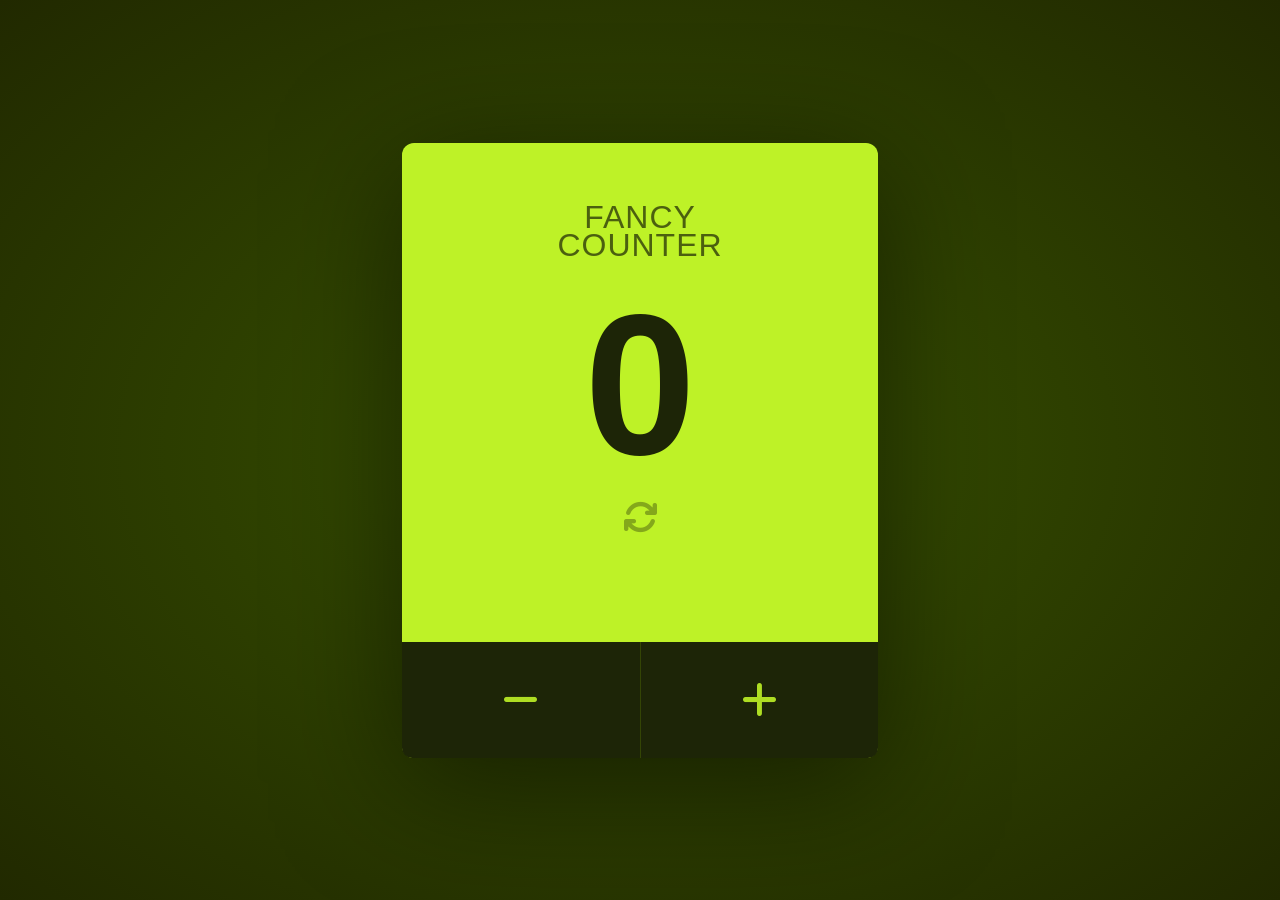
<file: index.html>
<!DOCTYPE html>
<html lang="en">
<head>
    <meta charset="UTF-8">
    <meta name="viewport" content="width=device-width, initial-scale=1.0">
    <title>Fancy Counter</title>
  <link rel="stylesheet" href="https://cdnjs.cloudflare.com/ajax/libs/font-awesome/6.4.2/css/all.min.css" integrity="sha512-z3gLpd7yknf1YoNbCzqRKc4qyor8gaKU1qmn+CShxbuBusANI9QpRohGBreCFkKxLhei6S9CQXFEbbKuqLg0DA==" crossorigin="anonymous" referrerpolicy="no-referrer" />
    <link rel="stylesheet" href="style.css">
</head>
<body>
    <div class="counter">
        <h1 class="counter__title">Fancy Counter</h1>
        <span class="counter__value">0</span>
        <button class="counter__reset-button">
            <i class="fa-solid fa-arrows-rotate counter__reset-icon"></i>
        </button>
        <div class="counter__buttons">
            <button class="counter__button counter__button--decrease">
                <i class="fa-solid fa-minus counter__icon counter__icon--minus"></i>
            </button>
                 <button class="counter__button counter__button--increase">
                <i class="fa-solid fa-plus counter__icon counter__icon--plus"></i>
            </button>
        </div>

    </div>
    <script src="script.js"></script>
</body>
</html>
</file>
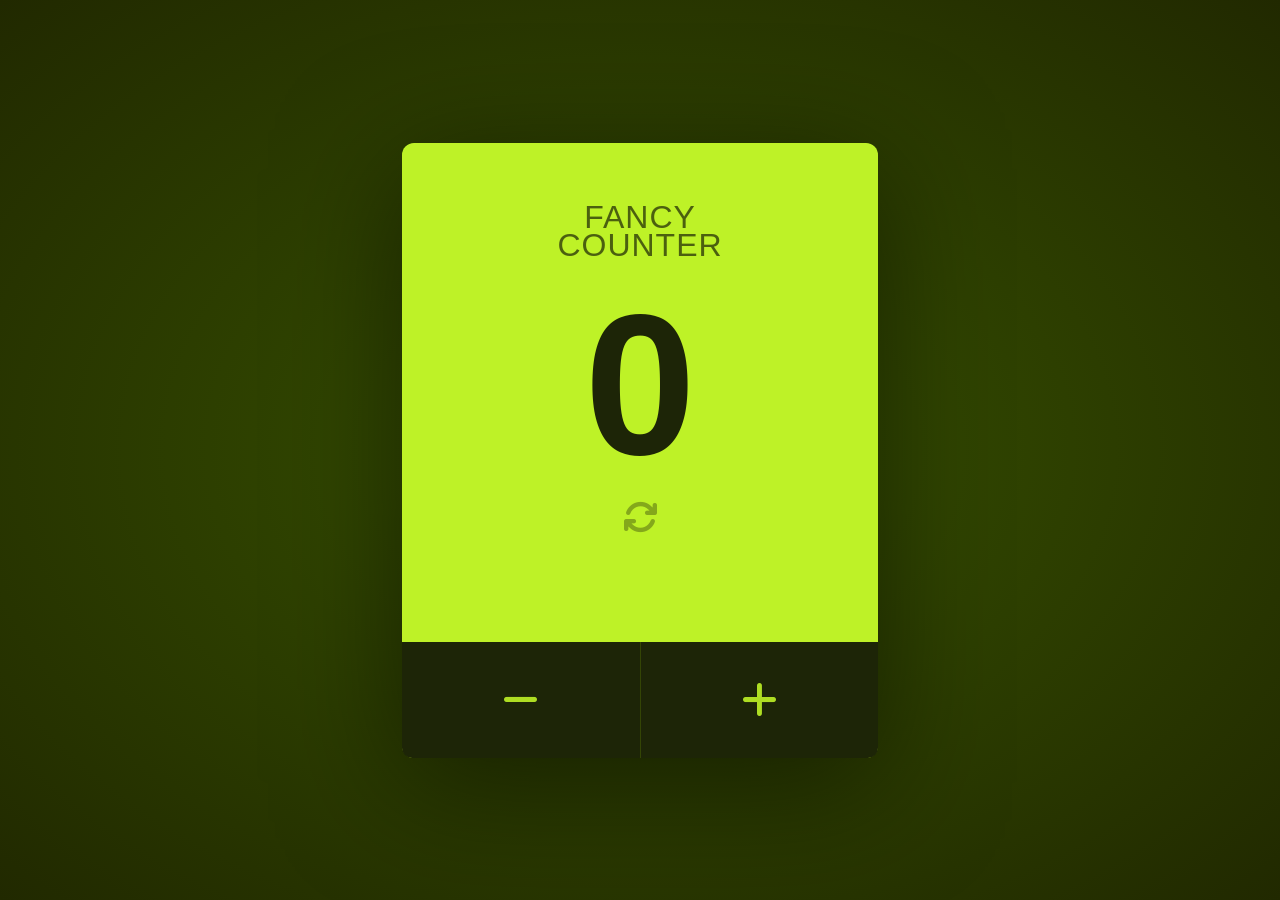
<file: pro/index.html>
<!DOCTYPE html>
<html lang="en">
<head>
    <meta charset="UTF-8">
    <meta name="viewport" content="width=device-width, initial-scale=1.0">
    <title>Fancy Counter</title>
  <link rel="stylesheet" href="https://cdnjs.cloudflare.com/ajax/libs/font-awesome/6.4.2/css/all.min.css" integrity="sha512-z3gLpd7yknf1YoNbCzqRKc4qyor8gaKU1qmn+CShxbuBusANI9QpRohGBreCFkKxLhei6S9CQXFEbbKuqLg0DA==" crossorigin="anonymous" referrerpolicy="no-referrer" />
    <link rel="stylesheet" href="style.css">
</head>
<body>
    <div class="counter">
        <h1 class="counter__title">Fancy Counter</h1>
        <span class="counter__value">0</span>
        <p class="counter__message" style="display: none;"></p>
        <button class="counter__reset-button">
            <i class="fa-solid fa-arrows-rotate counter__reset-icon"></i>
        </button>
        <div class="counter__buttons">
            <button class="counter__button counter__button--decrease">
                <i class="fa-solid fa-minus counter__icon counter__icon--minus"></i>
            </button>
                 <button class="counter__button counter__button--increase">
                <i class="fa-solid fa-plus counter__icon counter__icon--plus"></i>
            </button>
        </div>

    </div>
    <script src="script.js"></script>
</body>
</html>
</file>
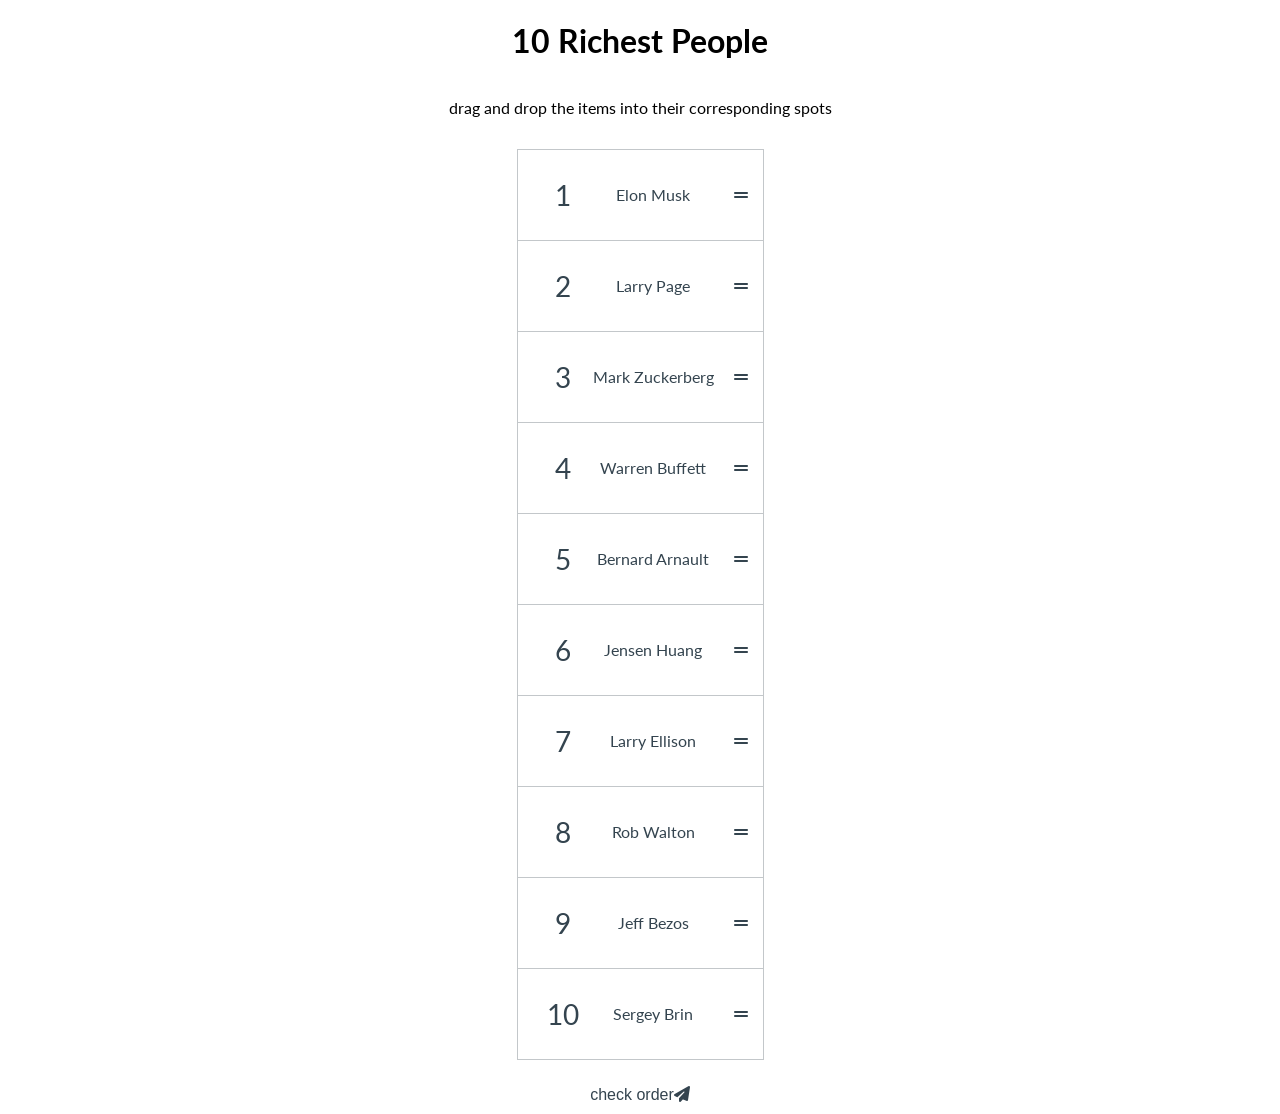
<file: Projects_2/project1/project2/index.html>
<!DOCTYPE html>
<html lang="en">
<head>
    <meta charset="UTF-8">
    <meta name="viewport" content="width=device-width, initial-scale=1.0">
    <title>DOM Project</title>
  <link rel="stylesheet" href="https://cdnjs.cloudflare.com/ajax/libs/font-awesome/6.4.2/css/all.min.css" integrity="sha512-z3gLpd7yknf1YoNbCzqRKc4qyor8gaKU1qmn+CShxbuBusANI9QpRohGBreCFkKxLhei6S9CQXFEbbKuqLg0DA==" crossorigin="anonymous" referrerpolicy="no-referrer" />
    <link rel="stylesheet" href="style.css">
</head>
<body>
    <h1>10 Richest People</h1>
    <p>drag and drop the items into their corresponding spots</p>
    <ul class="draggable-list" id="draggable-list"></ul>
    <button class="check-btn" id="Check">
    check order<i class="fa-solid fa-paper-plane"></i>
    </button>
    <script src="script.js"></script>
</body>
</html>
</file>
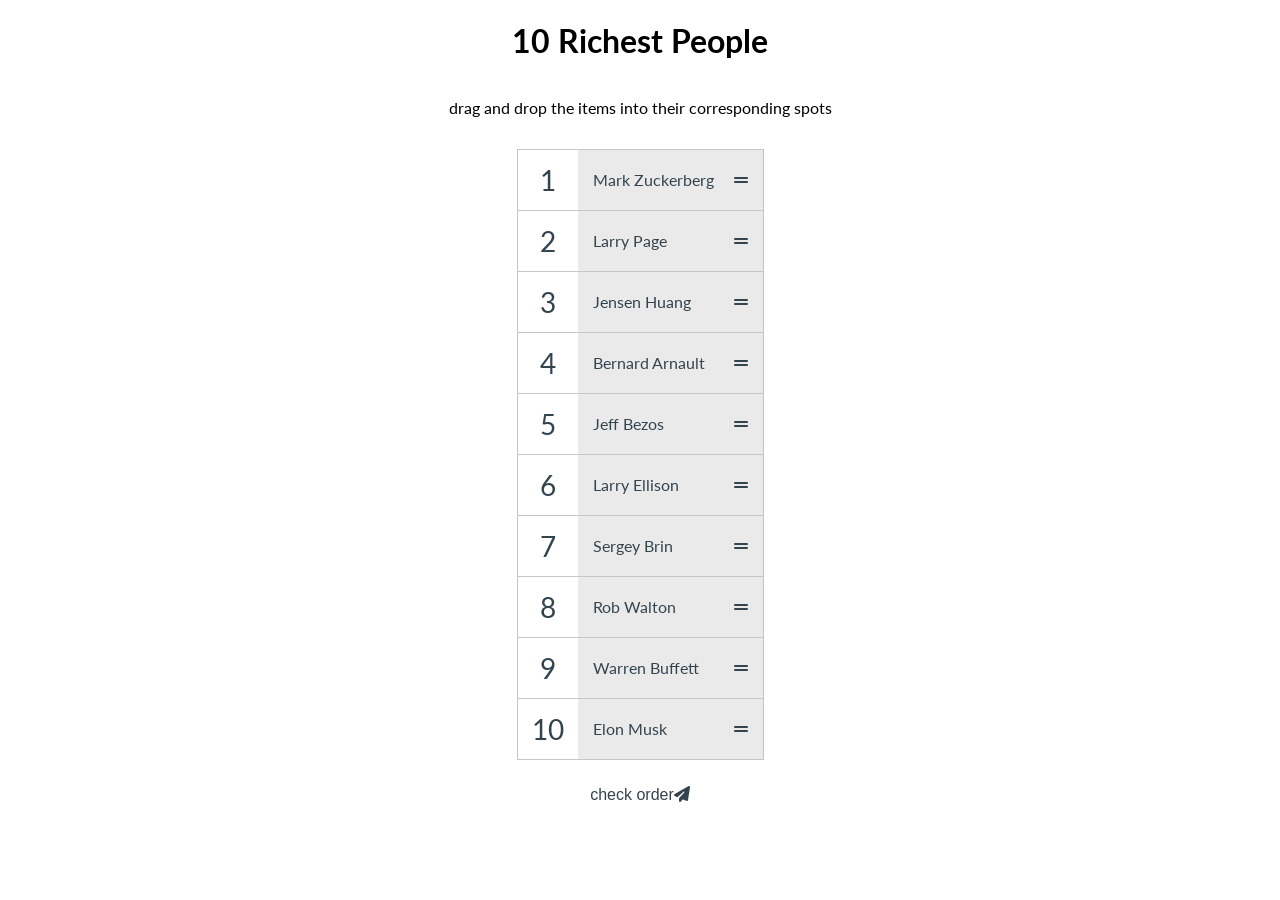
<file: Projects_2/project1/dom.html>
<!DOCTYPE html>
<html lang="en">
<head>
    <meta charset="UTF-8">
    <meta name="viewport" content="width=device-width, initial-scale=1.0">
    <title>DOM Project</title>
  <link rel="stylesheet" href="https://cdnjs.cloudflare.com/ajax/libs/font-awesome/6.4.2/css/all.min.css" integrity="sha512-z3gLpd7yknf1YoNbCzqRKc4qyor8gaKU1qmn+CShxbuBusANI9QpRohGBreCFkKxLhei6S9CQXFEbbKuqLg0DA==" crossorigin="anonymous" referrerpolicy="no-referrer" />
    <link rel="stylesheet" href="dom.css">
</head>
<body>
    <h1>10 Richest People</h1>
    <p>drag and drop the items into their corresponding spots</p>
    <ul class="draggable-list" id="draggable-list"></ul>
    <button class="check-btn" id="Check">
    check order<i class="fa-solid fa-paper-plane"></i>
    </button>
    <script src="dom.js"></script>
</body>
</html>
</file>
<file: style.css>
*{
    margin:0 ;
    padding: 0;
    box-sizing: border-box;
}
body{
    font-family: "Inter", sans-serif;
    height: 100vh;
    background-image: radial-gradient(ellipse, #385300, #212900) ;
    display: flex;
    justify-content:center ;
    align-items: center;
}
button{
    all: unset;
}
.counter{
    background-color: #bef227;
    width: 476px;
    height: 615px;
    border-radius: 12px;
    box-shadow: 0 25px 121px rgba(0, 0, 0, 0.5) ;
    display: flex;
    flex-direction: column;
    align-items: center;
}
.counter__value{
    color: #1d2507;
    font-size: 200px;
    font-weight: 600;
    margin-top: 10px;

}
.counter__title{
    opacity: 0.6;
    text-transform: uppercase;
    letter-spacing: 1px;
    width: 200px;
    text-align: center;
    line-height: 0.9;
    font-weight: 500;
    font-size: 32px;
    margin-top: 60px ;
}
.counter__reset-button{
    cursor: pointer;

}
.counter__reset-icon{
    opacity: 0.3;
    font-size: 35px;
    transition: all 0.4s;
    
}
.counter__reset-icon:hover{
    opacity: 0.5;
}
.counter__buttons{
    background-color: #1d2507;
    height: 116px;
    width: 100%;
    margin-top: auto;
    border-bottom-right-radius: 10px;
    border-bottom-left-radius:10px;
    display: flex;


    
}
.counter__button--decrease{
    
}
.counter__button--increase{
    border-left: 1px solid rgba(189, 254, 0, 0.15);
    
}
.counter__icon{
    color: #bef227;
    opacity: 0.9;
    font-size: 40px;

}
.counter__icon--minus{
    
}
.counter__icon--plus{
    
}
.counter__button{
    flex: 1;
    display: flex;
    justify-content: center;
    align-items: center;
    cursor: pointer;
    transition: all 0.4s;

}
.counter__button:hover{
    background-color: #212b06;
}
/*@media (max-width:680px){
    .counter{
        width: 100%;
        height: 100%;
        border-radius: 0;
    }
    .counter__title{

    }
}
</file>
<file: pro/style.css>
*{
    margin:0 ;
    padding: 0;
    box-sizing: border-box;
}
body{
    font-family: "Inter", sans-serif;
    height: 100vh;
    background-image: radial-gradient(ellipse, #385300, #212900) ;
    display: flex;
    justify-content:center ;
    align-items: center;
}
button{
    all: unset;
}
.counter{
    background-color: #bef227;
    width: 476px;
    height: 615px;
    border-radius: 12px;
    box-shadow: 0 25px 121px rgba(0, 0, 0, 0.5) ;
    display: flex;
    flex-direction: column;
    align-items: center;
}
.counter__value{
    color: #1d2507;
    font-size: 200px;
    font-weight: 600;
    margin-top: 10px;

}
.counter__title{
    opacity: 0.6;
    text-transform: uppercase;
    letter-spacing: 1px;
    width: 200px;
    text-align: center;
    line-height: 0.9;
    font-weight: 500;
    font-size: 32px;
    margin-top: 60px ;

}
.counter__message {
    color: white;
    font-weight: bold;
    margin-top: 10px;
}
.counter__reset-button{
    cursor: pointer;

}
.counter__reset-icon{
    opacity: 0.3;
    font-size: 35px;
    transition: all 0.4s;
    
}
.counter__reset-icon:hover{
    opacity: 0.5;
}
.counter__buttons{
    background-color: #1d2507;
    height: 116px;
    width: 100%;
    margin-top: auto;
    border-bottom-right-radius: 10px;
    border-bottom-left-radius:10px;
    display: flex;


    
}
.counter__button--decrease{
    
}
.counter__button--increase{
    border-left: 1px solid rgba(189, 254, 0, 0.15);
    
}
.counter__icon{
    color: #bef227;
    opacity: 0.9;
    font-size: 40px;

}
.counter__icon--minus{
    
}
.counter__icon--plus{
    
}
.counter__button{
    flex: 1;
    display: flex;
    justify-content: center;
    align-items: center;
    cursor: pointer;
    transition: all 0.4s;

}
.counter__button:hover{
    background-color: #212b06;
}
/*@media (max-width:680px){
    .counter{
        width: 100%;
        height: 100%;
        border-radius: 0;
    }
    .counter__title{

    }
}
</file>
<file: Projects_2/project1/project2/style.css>
@import url('https://fonts.googleapis.com/css2?family=Lato:ital,wght@0,100;0,300;0,400;0,700;0,900;1,100;1,300;1,400;1,700;1,900&display=swap');
:root{
    --border-color:#e3e5e4;
    --border-color:#c3c7ca;
    --text-color:#34444f;
}

*{
    box-sizing: border-box;
}
body{
    background-color: #fff;
    display: flex;
    flex-direction: column;
    align-items:center;
    justify-content: flex-start;
    height: 100vh;
    margin: 0;
    font-family: "lato",sans-serif;
}
.draggable-list{
     border: 1px solid var(--border-color);
     color:var(--text-color);
     padding: 0;
     list-style-type: none;
}
.draggable-list li {
background-color: #fff;
display: flex;
flex: 1;
}
.draggable-list li:not(:last-of-type){
    border-bottom: 1px solid var(--border-color);
}
.draggable-list .number{
    background-color: var(--background-color);
    display: flex;
    align-items: center;
    justify-content: center;
    font-size: 28px;
    height: 60px;
    width: 60px;

}
.draggable-list li.over .draggable{
    background-color: #eaeaea;
}
.draggable-list .person-name{
    margin:0 20px 0 0 ;
}
.draggable-list li.right .person-name{
    color: #3ae374;
}
.draggable-list li.wrong .person-name{
    color: #ff3838;
}
.draggable{
    cursor: pointer;
    display: flex;
    align-items: center;
    justify-content: space-between;
    padding:15px;
    flex: 1;
}
.check-btn{
    background-color: var(--background-color);
    border: none;
    color: var(--text-color);
    font-size: 16px;
    padding: 10px 20px;
    cursor: pointer;
}
.check-btn:active{
    transform:scale(0.9)
}
.check-btn :focus{
    outline: none;
}
</file>
<file: Projects_2/project1/dom.css>
@import url('https://fonts.googleapis.com/css2?family=Lato:ital,wght@0,100;0,300;0,400;0,700;0,900;1,100;1,300;1,400;1,700;1,900&display=swap');
:root{
    --border-color:#e3e5e4;
    --border-color:#c3c7ca;
    --text-color:#34444f;
}

*{
    box-sizing: border-box;
}
body{
    background-color: #fff;
    display: flex;
    flex-direction: column;
    align-items:center;
    justify-content: flex-start;
    height: 100vh;
    margin: 0;
    font-family: "lato",sans-serif;
}
.draggable-list{
     border: 1px solid var(--border-color);
     color:var(--text-color);
     padding: 0;
     list-style-type: none;
}
.draggable-list li {
background-color: #fff;
display: flex;
flex: 1;
}
.draggable-list li:not(:last-of-type){
    border-bottom: 1px solid var(--border-color);
}
.draggable-list .number{
    background-color: var(--background-color);
    display: flex;
    align-items: center;
    justify-content: center;
    font-size: 28px;
    height: 60px;
    width: 60px;

}
.draggable-list li.over .draggable{
    background-color: #eaeaea;
}
.draggable-list .person-name{
    margin:0 20px 0 0 ;
}
.draggable-list li.right .person-name{
    color: #3ae374;
}
.draggable-list li.wrong .person-name{
    color: #ff3838;
}
.draggable{
    cursor: pointer;
    display: flex;
    align-items: center;
    justify-content: space-between;
    padding:15px;
    flex: 1;
}
.check-btn{
    background-color: var(--background-color);
    border: none;
    color: var(--text-color);
    font-size: 16px;
    padding: 10px 20px;
    cursor: pointer;
}
.check-btn:active{
    transform:scale(0.9)
}
.check-btn :focus{
    outline: none;
}
</file>
